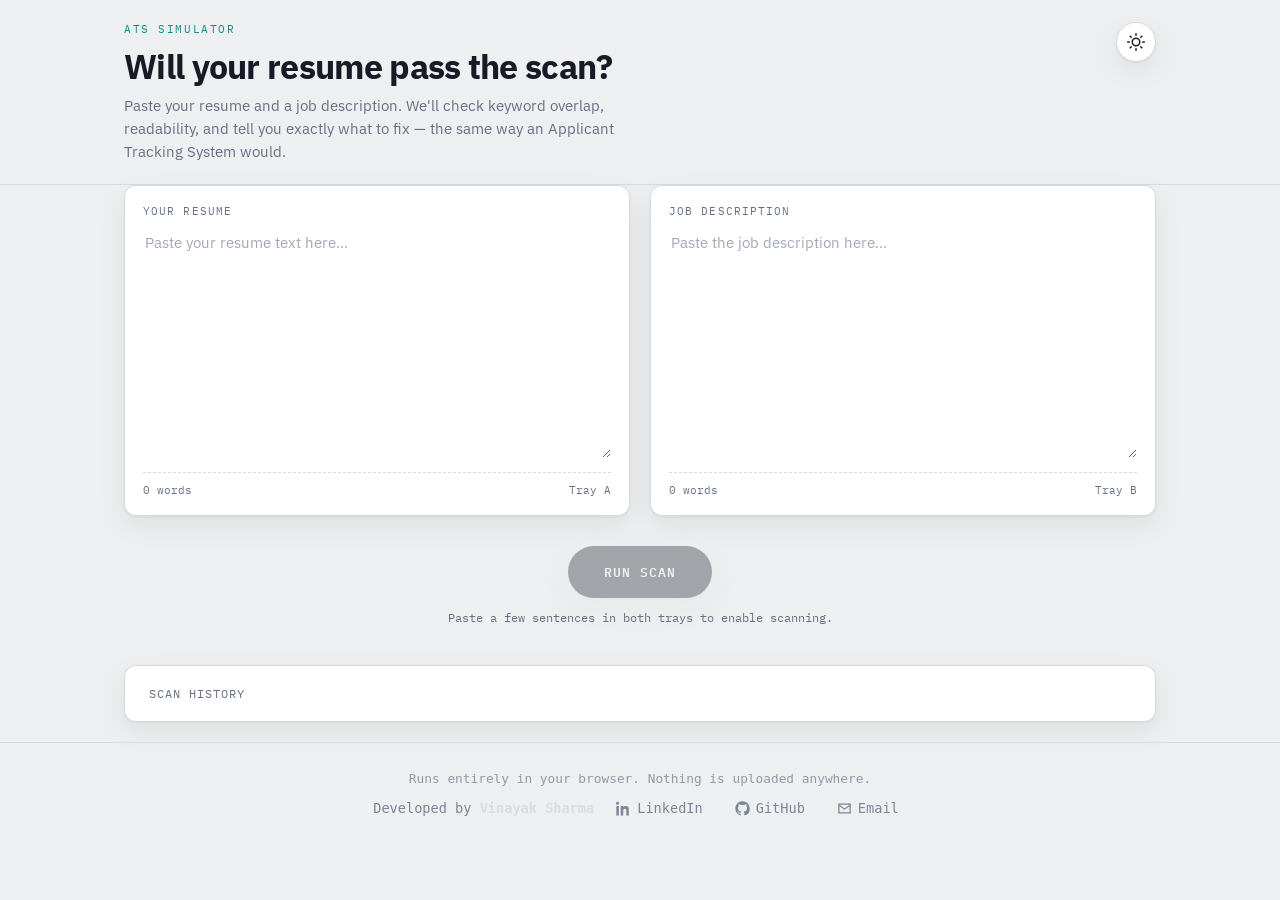
<file: index.html>
<!DOCTYPE html>
<html lang="en" data-theme="light">
<head>
<meta charset="UTF-8">
<meta name="viewport" content="width=device-width, initial-scale=1.0">
<title>Resume Scan — ATS Match Analyzer</title>
<link rel="stylesheet" href="style.css">
</head>
<body>

<header class="topbar">
  <div class="wrap">
    <div>
      <p class="eyebrow">ATS Simulator</p>
      <h1>Will your resume pass the scan?</h1>
      <p class="subtitle">Paste your resume and a job description. We'll check keyword overlap, readability, and tell you exactly what to fix — the same way an Applicant Tracking System would.</p>
    </div>
    <button class="theme-toggle" id="themeToggle" aria-label="Toggle dark mode" aria-pressed="false">
      <svg id="themeIcon" viewBox="0 0 24 24" fill="none" stroke-width="2" stroke-linecap="round" stroke-linejoin="round"><circle cx="12" cy="12" r="5"></circle><line x1="12" y1="1" x2="12" y2="3"></line><line x1="12" y1="21" x2="12" y2="23"></line><line x1="4.22" y1="4.22" x2="5.64" y2="5.64"></line><line x1="18.36" y1="18.36" x2="19.78" y2="19.78"></line><line x1="1" y1="12" x2="3" y2="12"></line><line x1="21" y1="12" x2="23" y2="12"></line><line x1="4.22" y1="19.78" x2="5.64" y2="18.36"></line><line x1="18.36" y1="5.64" x2="19.78" y2="4.22"></line></svg>
    </button>
  </div>
</header>

<main class="wrap">

  <section class="scan-bay">
    <div class="tray" id="resumeTray">
      <label for="resumeInput">Your Resume</label>
      <textarea id="resumeInput" placeholder="Paste your resume text here..." aria-label="Resume text"></textarea>
      <div class="tray-footer"><span id="resumeCount">0 words</span><span>Tray A</span></div>
    </div>
    <div class="tray" id="jdTray">
      <label for="jdInput">Job Description</label>
      <textarea id="jdInput" placeholder="Paste the job description here..." aria-label="Job description text"></textarea>
      <div class="tray-footer"><span id="jdCount">0 words</span><span>Tray B</span></div>
    </div>
  </section>

  <div class="scan-control">
    <button class="run-scan" id="scanBtn" disabled>Run Scan</button>
    <p class="hint" id="scanHint">Paste a few sentences in both trays to enable scanning.</p>
  </div>

  <section class="results" id="results" hidden aria-live="polite">

    <div class="two-col">
      <div class="card gauge-card">
        <div class="gauge-wrap">
          <svg viewBox="0 0 200 120" id="gaugeSvg">
            <path d="M10,110 A90,90 0 0 1 190,110" fill="none" stroke="var(--line)" stroke-width="14" stroke-linecap="round"/>
            <path d="M10,110 A90,90 0 0 1 190,110" fill="none" stroke="var(--teal)" stroke-width="14" stroke-linecap="round" id="gaugeFill"/>
            <line x1="100" y1="110" x2="100" y2="35" stroke="var(--ink)" stroke-width="4" stroke-linecap="round" id="gaugeNeedle" class="gauge-needle"/>
            <circle cx="100" cy="110" r="6" fill="var(--ink)"/>
          </svg>
          <div class="gauge-readout">
            <div class="score-number" id="scoreNumber">0%</div>
            <div class="score-verdict" id="scoreVerdict">—</div>
          </div>
        </div>
        <p class="gauge-caption">Keyword Match Score</p>
      </div>

      <div class="card">
        <p class="section-title">Readability</p>
        <div class="stat-row">
          <span class="stat-number" id="readabilityNumber">—</span>
          <span class="stat-label" id="readabilityLabel">Paste text to analyze sentence complexity.</span>
        </div>
        <hr class="section-divider">
        <p class="section-title">Resume Length</p>
        <div class="stat-row">
          <span class="stat-number" id="lengthNumber">—</span>
          <span class="stat-label">words</span>
        </div>
      </div>
    </div>

    <div class="card two-col">
      <div>
        <p class="section-title"><span class="dot amber"></span>Matched Keywords</p>
        <div class="chip-row" id="matchedChips"></div>
      </div>
      <div>
        <p class="section-title"><span class="dot red"></span>Missing Keywords</p>
        <div class="chip-row" id="missingChips"></div>
      </div>
    </div>

    <div class="card">
      <p class="section-title">Suggestions</p>
      <ul class="suggestions" id="suggestionsList"></ul>
      <details class="how-it-works">
        <summary>How is this calculated?</summary>
        <p>We tokenize both texts, strip common stop-words, and extract the most frequent meaningful terms from the job description. The match score is the percentage of those terms that also appear in your resume. Readability uses the Flesch Reading Ease formula (sentence length + syllable count) to estimate how easy your resume is to skim.</p>
      </details>
    </div>

    <div class="actions">
      <button class="ghost" id="downloadBtn">Download Report</button>
    </div>
  </section>

  <details class="history-panel">
    <summary>Scan History <span id="historyCount"></span></summary>
    <ul class="history-list" id="historyList"></ul>
    <p class="history-empty" id="historyEmpty">No scans yet — your history will appear here.</p>
    <button class="clear-history" id="clearHistoryBtn">Clear history</button>
  </details>

</main>

<footer class="site-footer">
  <p class="footer-note">Runs entirely in your browser. Nothing is uploaded anywhere.</p>
  <div class="footer-credit">
    <span class="footer-name">Developed by <strong>Vinayak Sharma</strong></span>
    <nav class="footer-links" aria-label="Developer links">
      <a href="https://www.linkedin.com/in/Vinayak2922k" target="_blank" rel="noopener noreferrer">
        <svg viewBox="0 0 24 24" aria-hidden="true"><path d="M4.98 3.5C4.98 4.88 3.87 6 2.5 6S0 4.88 0 3.5 1.12 1 2.5 1s2.48 1.12 2.48 2.5zM.5 8h4V23h-4V8zm7.5 0h3.83v2.05h.05c.53-1 1.84-2.05 3.79-2.05 4.06 0 4.81 2.67 4.81 6.14V23h-4v-6.87c0-1.64-.03-3.75-2.29-3.75-2.29 0-2.64 1.79-2.64 3.63V23h-4V8z"/></svg>
        LinkedIn
      </a>
      <a href="https://github.com/Vinayak2922k" target="_blank" rel="noopener noreferrer">
        <svg viewBox="0 0 24 24" aria-hidden="true"><path d="M12 .5C5.73.5.5 5.73.5 12c0 5.09 3.29 9.4 7.86 10.93.58.1.79-.25.79-.56 0-.28-.01-1.02-.02-2-3.2.7-3.88-1.54-3.88-1.54-.53-1.34-1.29-1.7-1.29-1.7-1.05-.72.08-.7.08-.7 1.17.08 1.78 1.2 1.78 1.2 1.03 1.77 2.71 1.26 3.37.96.1-.75.4-1.26.73-1.55-2.55-.29-5.23-1.28-5.23-5.69 0-1.26.45-2.29 1.19-3.09-.12-.29-.52-1.46.11-3.05 0 0 .97-.31 3.18 1.18a11.1 11.1 0 0 1 5.79 0c2.2-1.49 3.17-1.18 3.17-1.18.64 1.59.24 2.76.12 3.05.74.8 1.18 1.83 1.18 3.09 0 4.42-2.69 5.39-5.25 5.68.41.36.78 1.06.78 2.14 0 1.55-.01 2.79-.01 3.17 0 .31.21.67.8.56A10.52 10.52 0 0 0 23.5 12c0-6.27-5.23-11.5-11.5-11.5z"/></svg>
        GitHub
      </a>
      <a href="mailto:VinayakSharma2289@gmail.com">
        <svg viewBox="0 0 24 24" aria-hidden="true"><path d="M2 4h20v16H2V4zm2 2v.01L12 12l8-5.99V6H4zm16 2.24-7.4 5.55a1 1 0 0 1-1.2 0L4 8.24V18h16V8.24z"/></svg>
        Email
      </a>
    </nav>
  </div>
</footer>

<script src="script.js"></script>
</body>
</html>
</file>
<file: style.css>
@import url('https://fonts.googleapis.com/css2?family=IBM+Plex+Mono:wght@400;500;600;700&family=IBM+Plex+Sans:wght@400;500;600;700&display=swap');

:root{
  --paper:#EDEFF0;
  --paper-raised:#FFFFFF;
  --ink:#171B26;
  --ink-muted:#667085;
  --line:#D7DBE0;
  --amber:#F6C324;
  --amber-ink:#5C4300;
  --red:#E14B3E;
  --teal:#0E8C86;
  --font-mono:'IBM Plex Mono','JetBrains Mono',ui-monospace,SFMono-Regular,Menlo,Consolas,monospace;
  --font-sans:'IBM Plex Sans',Inter,-apple-system,'Segoe UI',Roboto,sans-serif;
  --radius:12px;
  --shadow:0 1px 2px rgba(23,27,38,.06), 0 10px 28px rgba(23,27,38,.07);
}
[data-theme="dark"]{
  --paper:#12151C;
  --paper-raised:#1B1F2A;
  --ink:#ECEEF3;
  --ink-muted:#8A92A3;
  --line:#2A2F3C;
  --amber:#F6C324;
  --amber-ink:#2A2000;
  --red:#FF6B5E;
  --teal:#3FD0C9;
  --shadow:0 1px 2px rgba(0,0,0,.35), 0 10px 28px rgba(0,0,0,.4);
}
*{box-sizing:border-box;}
html,body{margin:0;padding:0;}
body{
  background:var(--paper);
  color:var(--ink);
  font-family:var(--font-sans);
  transition:background .3s ease,color .3s ease;
  min-height:100vh;
}
.wrap{max-width:1080px;margin:0 auto;padding:0 24px;}

/* ---------- Header ---------- */
header.topbar{
  border-bottom:1px solid var(--line);
  padding:22px 0;
}
header.topbar .wrap{display:flex;align-items:flex-start;justify-content:space-between;gap:20px;flex-wrap:wrap;}
.eyebrow{
  font-family:var(--font-mono);
  font-size:.7rem;
  letter-spacing:.14em;
  text-transform:uppercase;
  color:var(--teal);
  margin:0 0 8px 0;
}
h1{
  font-size:clamp(1.5rem,3vw,2.15rem);
  font-weight:700;
  letter-spacing:-.02em;
  margin:0 0 6px 0;
}
.subtitle{color:var(--ink-muted);max-width:56ch;margin:0;font-size:.95rem;line-height:1.5;}

.theme-toggle{
  flex-shrink:0;
  width:40px;height:40px;border-radius:50%;
  border:1px solid var(--line);
  background:var(--paper-raised);
  cursor:pointer;
  display:flex;align-items:center;justify-content:center;
  box-shadow:var(--shadow);
}
.theme-toggle svg{width:18px;height:18px;stroke:var(--ink);}

/* ---------- Scan bay ---------- */
main{padding:36px 0 60px 0;}
.scan-bay{display:grid;grid-template-columns:1fr 1fr;gap:20px;}
@media (max-width:760px){.scan-bay{grid-template-columns:1fr;}}

.tray{
  position:relative;
  background:var(--paper-raised);
  border:1px solid var(--line);
  border-radius:var(--radius);
  padding:18px;
  box-shadow:var(--shadow);
  overflow:hidden;
}
.tray label{
  display:block;
  font-family:var(--font-mono);
  font-size:.68rem;
  letter-spacing:.1em;
  text-transform:uppercase;
  color:var(--ink-muted);
  margin-bottom:10px;
}
.tray textarea{
  width:100%;min-height:230px;resize:vertical;
  border:none;background:transparent;outline:none;
  color:var(--ink);font-family:var(--font-sans);font-size:.95rem;line-height:1.6;
}
.tray textarea::placeholder{color:var(--ink-muted);opacity:.6;}
.tray-footer{
  display:flex;justify-content:space-between;
  margin-top:10px;padding-top:10px;
  border-top:1px dashed var(--line);
  font-family:var(--font-mono);font-size:.68rem;color:var(--ink-muted);
}
.tray.scanning::after{
  content:'';position:absolute;left:0;right:0;height:2px;top:0;
  background:linear-gradient(90deg,transparent,var(--teal),transparent);
  box-shadow:0 0 14px var(--teal);
  animation:sweep .9s ease-in-out;
}
@keyframes sweep{from{top:0%}to{top:100%}}

.scan-control{text-align:center;margin:30px 0 4px 0;}
button.run-scan{
  font-family:var(--font-mono);text-transform:uppercase;letter-spacing:.08em;
  font-size:.8rem;font-weight:600;
  padding:15px 36px;border:none;border-radius:999px;cursor:pointer;
  background:var(--ink);color:var(--paper);
  box-shadow:var(--shadow);
  transition:transform .15s ease,opacity .2s ease;
}
button.run-scan:hover:not(:disabled){transform:translateY(-2px);}
button.run-scan:disabled{opacity:.35;cursor:not-allowed;}
.hint{
  font-family:var(--font-mono);font-size:.72rem;color:var(--ink-muted);
  margin-top:12px;min-height:1.2em;
}
.hint.error{color:var(--red);}

/* ---------- Results ---------- */
.results{
  margin-top:44px;
  display:grid;gap:22px;
  opacity:0;transform:translateY(10px);
  transition:opacity .5s ease,transform .5s ease;
}
.results.visible{opacity:1;transform:translateY(0);}
.results[hidden]{display:none;}

.card{
  background:var(--paper-raised);
  border:1px solid var(--line);
  border-radius:var(--radius);
  padding:24px;
  box-shadow:var(--shadow);
}

.gauge-card{text-align:center;}
.gauge-wrap{max-width:280px;margin:0 auto;}
.gauge-readout{margin-top:-18px;}
.score-number{font-family:var(--font-mono);font-size:2.6rem;font-weight:700;line-height:1;}
.score-verdict{font-weight:600;margin-top:4px;}
.gauge-caption{font-family:var(--font-mono);font-size:.68rem;color:var(--ink-muted);margin-top:6px;letter-spacing:.06em;text-transform:uppercase;}

.two-col{display:grid;grid-template-columns:1fr 1fr;gap:20px;}
@media (max-width:760px){.two-col{grid-template-columns:1fr;}}

.stat-row{display:flex;align-items:baseline;justify-content:space-between;gap:12px;flex-wrap:wrap;}
.stat-number{font-family:var(--font-mono);font-size:2rem;font-weight:700;}
.stat-label{color:var(--ink-muted);font-size:.85rem;max-width:32ch;text-align:right;}

.section-title{
  font-family:var(--font-mono);font-size:.7rem;letter-spacing:.1em;text-transform:uppercase;
  color:var(--ink-muted);margin:0 0 12px 0;display:flex;align-items:center;gap:8px;
}
.dot{width:8px;height:8px;border-radius:50%;display:inline-block;}
.dot.amber{background:var(--amber);}
.dot.red{background:var(--red);}

.chip-row{display:flex;flex-wrap:wrap;gap:9px;}
.chip{
  font-family:var(--font-mono);font-size:.82rem;padding:3px 9px;
  display:inline-block;
}
.chip.matched{
  color:var(--amber-ink);
  background:linear-gradient(100deg,transparent 0%,transparent 3%,var(--amber) 3%,var(--amber) 97%,transparent 97%);
  border-radius:2px 8px 4px 7px;
}
.chip.missing{
  color:var(--ink-muted);
  border:1px dashed var(--red);
  border-radius:5px;
  text-decoration:line-through;
  text-decoration-color:var(--red);
}
.empty-note{font-size:.85rem;color:var(--ink-muted);font-style:italic;}

.suggestions{margin:0;padding:0;list-style:none;}
.suggestions li{
  display:flex;gap:10px;padding:10px 0;border-bottom:1px dashed var(--line);
  font-size:.92rem;line-height:1.5;
}
.suggestions li:last-child{border-bottom:none;}
.suggestions li::before{content:'→';font-family:var(--font-mono);color:var(--teal);flex-shrink:0;}

.how-it-works{margin-top:6px;}
.how-it-works summary{
  cursor:pointer;font-family:var(--font-mono);font-size:.72rem;color:var(--ink-muted);
  text-transform:uppercase;letter-spacing:.06em;
}
.how-it-works p{font-size:.85rem;color:var(--ink-muted);line-height:1.6;margin:10px 0 0 0;}

.actions{display:flex;gap:12px;flex-wrap:wrap;}
button.ghost{
  font-family:var(--font-mono);font-size:.75rem;letter-spacing:.05em;text-transform:uppercase;
  padding:11px 20px;border-radius:999px;cursor:pointer;
  background:transparent;border:1px solid var(--line);color:var(--ink);
}
button.ghost:hover{border-color:var(--teal);color:var(--teal);}

/* ---------- History ---------- */
details.history-panel{
  margin-top:40px;background:var(--paper-raised);border:1px solid var(--line);
  border-radius:var(--radius);box-shadow:var(--shadow);padding:4px 24px;
}
details.history-panel summary{
  cursor:pointer;padding:16px 0;
  font-family:var(--font-mono);font-size:.75rem;letter-spacing:.08em;text-transform:uppercase;
  color:var(--ink-muted);display:flex;align-items:center;justify-content:space-between;
}
.history-list{margin:0 0 14px 0;padding:0;list-style:none;}
.history-list li{
  display:flex;justify-content:space-between;gap:12px;
  font-family:var(--font-mono);font-size:.78rem;
  padding:9px 0;border-bottom:1px dashed var(--line);color:var(--ink-muted);
}
.history-list li .score{color:var(--ink);font-weight:600;}
.history-empty{font-family:var(--font-mono);font-size:.78rem;color:var(--ink-muted);padding:6px 0 14px 0;}
.clear-history{
  background:none;border:none;cursor:pointer;color:var(--red);
  font-family:var(--font-mono);font-size:.72rem;padding:0 0 16px 0;
}

footer{
  text-align:center;padding:26px 0;margin-top:20px;border-top:1px solid var(--line);
  font-family:var(--font-mono);font-size:.68rem;color:var(--ink-muted);
}

@media (prefers-reduced-motion:reduce){
  *{animation-duration:.01ms !important;transition-duration:.01ms !important;}
}
:focus-visible{outline:2px solid var(--teal);outline-offset:2px;}
.site-footer {
  text-align: center;
  padding: 28px 16px 20px;
  font-family: 'JetBrains Mono', 'Fira Code', ui-monospace, monospace;
  color: #7c8698;
}

.footer-note {
  font-size: 0.8rem;
  margin: 0 0 10px;
  opacity: 0.8;
}

.footer-credit {
  display: flex;
  flex-wrap: wrap;
  justify-content: center;
  align-items: center;
  gap: 14px;
  font-size: 0.85rem;
}

.footer-name strong {
  color: #d7dce6;
  font-weight: 600;
}

.footer-links {
  display: flex;
  gap: 16px;
}

.footer-links a {
  display: inline-flex;
  align-items: center;
  gap: 6px;
  color: #7c8698;
  text-decoration: none;
  padding: 4px 8px;
  border-radius: 6px;
  transition: color 0.2s ease, background 0.2s ease, transform 0.2s ease;
}

.footer-links a svg {
  width: 15px;
  height: 15px;
  fill: currentColor;
}

.footer-links a:hover {
  color: #7fd1c1;
  background: rgba(127, 209, 193, 0.08);
  transform: translateY(-1px);
}

@media (max-width: 480px) {
  .footer-credit {
    flex-direction: column;
    gap: 10px;
  }
}
</file>
